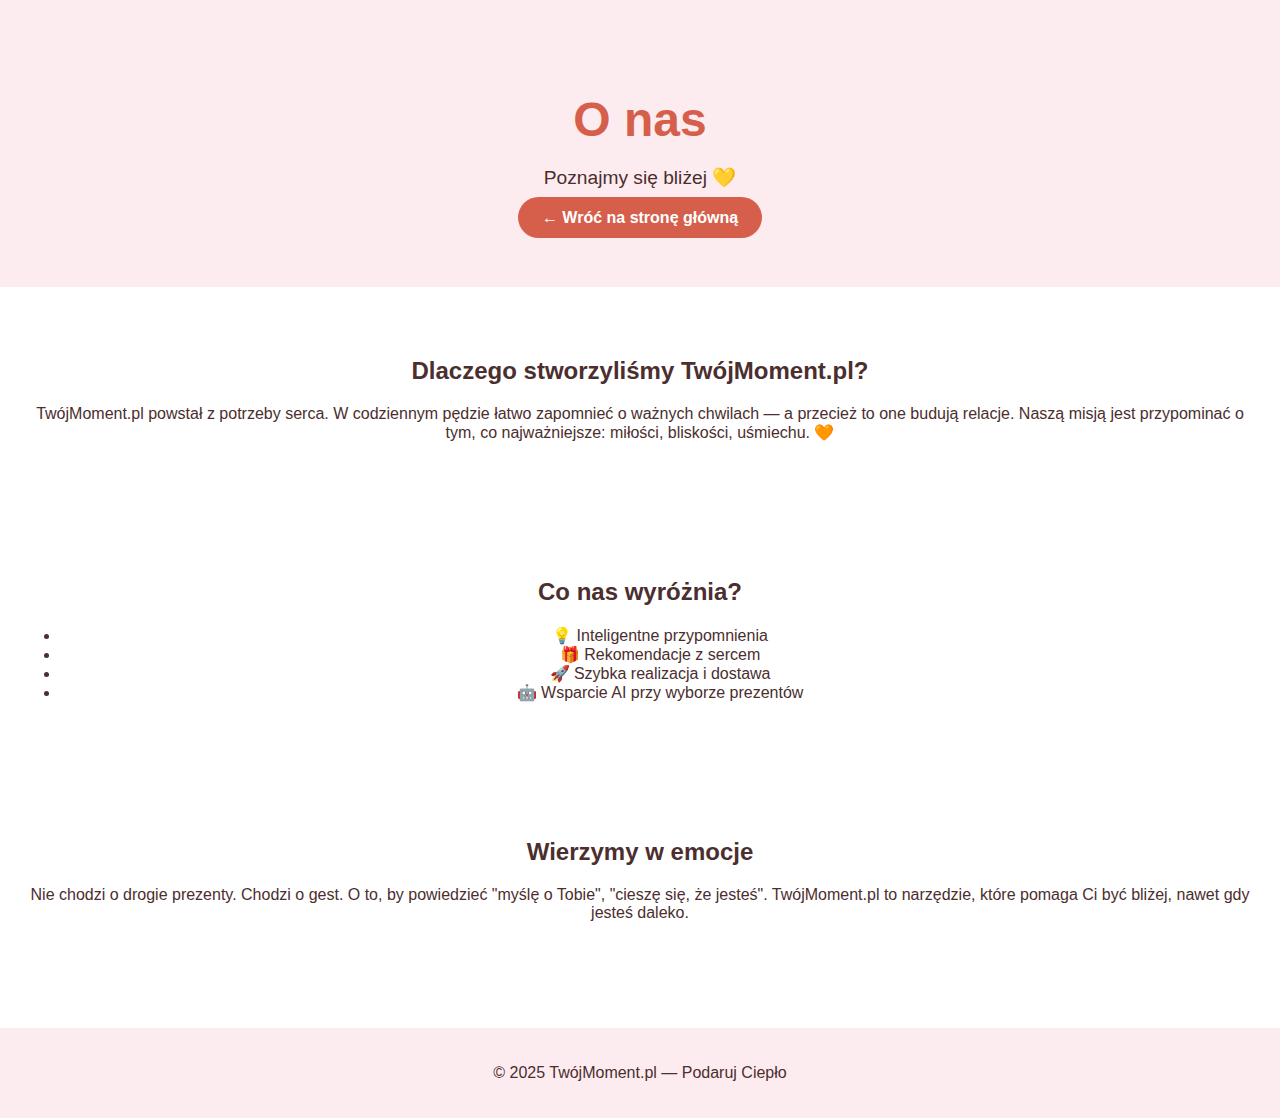
<file: about.html>
<!DOCTYPE html>
<html lang="pl">
<head>
  <meta charset="UTF-8" />
  <meta name="viewport" content="width=device-width, initial-scale=1.0"/>
  <title>O nas – TwójMoment.pl</title>
  <link rel="stylesheet" href="style.css" />
</head>
<body>
  <header class="hero">
    <div class="hero-content">
      <h1>O nas</h1>
      <p>Poznajmy się bliżej 💛</p>
      <a href="index.html" class="cta-btn">← Wróć na stronę główną</a>
    </div>
  </header>

  <section class="section">
    <h2>Dlaczego stworzyliśmy TwójMoment.pl?</h2>
    <p>
      TwójMoment.pl powstał z potrzeby serca. W codziennym pędzie łatwo zapomnieć o ważnych chwilach —
      a przecież to one budują relacje. Naszą misją jest przypominać o tym, co najważniejsze: miłości,
      bliskości, uśmiechu. 🧡
    </p>
  </section>

  <section class="section gifts">
    <h2>Co nas wyróżnia?</h2>
    <ul>
      <li>💡 Inteligentne przypomnienia</li>
      <li>🎁 Rekomendacje z sercem</li>
      <li>🚀 Szybka realizacja i dostawa</li>
      <li>🤖 Wsparcie AI przy wyborze prezentów</li>
    </ul>
  </section>

  <section class="section calendar">
    <h2>Wierzymy w emocje</h2>
    <p>
      Nie chodzi o drogie prezenty. Chodzi o gest. O to, by powiedzieć "myślę o Tobie", "cieszę się, że jesteś".
      TwójMoment.pl to narzędzie, które pomaga Ci być bliżej, nawet gdy jesteś daleko.
    </p>
  </section>

  <footer>
    <p>&copy; 2025 TwójMoment.pl — Podaruj Ciepło</p>
  </footer>
</body>
</html>
</file>
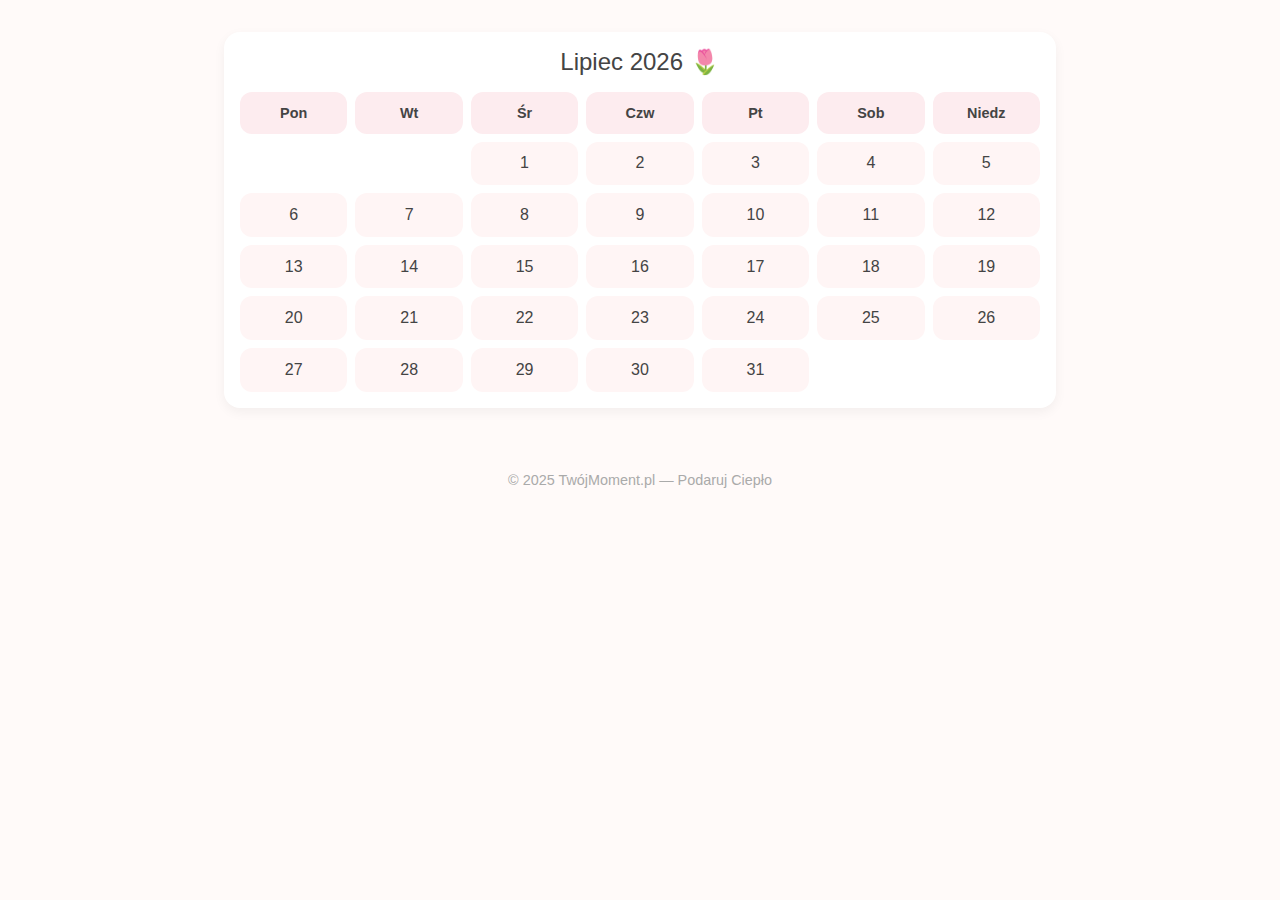
<file: kalendarz.html>
<!DOCTYPE html>
<html lang="pl">
<head>
  <meta charset="UTF-8" />
  <meta name="viewport" content="width=device-width, initial-scale=1.0"/>
  <title>Kalendarz</title>
  <link rel="icon" href="favicon.png" type="image/png" />
  <style>
    body {
      font-family: 'Segoe UI', sans-serif;
      background: #fffaf9;
      margin: 0;
      padding: 0;
      color: #444;
    }
    header {
      background-color: #d65f4c;
      color: white;
      padding: 2rem 1rem;
      text-align: center;
    }
    header h1 {
      margin: 0;
      font-size: 2rem;
    }
    .calendar {
      max-width: 800px;
      margin: 2rem auto;
      padding: 1rem;
      background: #fff;
      border-radius: 16px;
      box-shadow: 0 4px 12px rgba(0,0,0,0.05);
    }
    .month-title {
      text-align: center;
      font-size: 1.5rem;
      margin-bottom: 1rem;
    }
    .grid {
      display: grid;
      grid-template-columns: repeat(7, 1fr);
      gap: 0.5rem;
    }
    .day, .day-name {
      text-align: center;
      padding: 0.8rem;
      border-radius: 12px;
    }
    .day-name {
      background: #fdecef;
      font-weight: bold;
      font-size: 0.9rem;
    }
    .day {
      background: #fff5f5;
      cursor: pointer;
      transition: background 0.3s;
    }
    .day:hover {
      background: #fcd1d1;
    }
    .event {
      margin-top: 0.3rem;
      font-size: 0.85rem;
      background: #fce4ec;
      border-radius: 8px;
      padding: 0.2rem 0.4rem;
      font-weight: 500;
    }
    .footer {
      text-align: center;
      padding: 2rem 1rem;
      font-size: 0.9rem;
      color: #aaa;
    }
  </style>
</head>
<body>
  

  <div class="calendar">
    <div class="month-title" id="monthName">Marzec 2025 🌷</div>
    <div class="grid" id="calendarGrid">
      <!-- Calendar grid generated by JS -->
    </div>
  </div>

  <div class="footer">
    &copy; 2025 TwójMoment.pl — Podaruj Ciepło
  </div>

  <script>
    const daysOfWeek = ['Pon', 'Wt', 'Śr', 'Czw', 'Pt', 'Sob', 'Niedz'];
    const grid = document.getElementById("calendarGrid");
    const events = JSON.parse(localStorage.getItem("customEmotionalEvents")) || {};

    const eventOptions = [
      "🎉 Urodziny bliskiej osoby",
      "💌 Rocznica ważnego dnia",
      "🌿 Moment dla siebie",
      "📦 Niespodzianka dla kogoś",
      "🧁 Słodki gest",
      "🎈 Drobna radość",
      "🌸 Dzień wdzięczności",
      "🎁 Dzień dobra",
      "✨ Mały cud",
      "📖 Wspólne wspomnienie"
    ];

    function generateCalendar() {
      const today = new Date();
      const year = today.getFullYear();
      const month = today.getMonth();
      const firstDay = new Date(year, month, 1);
      const lastDay = new Date(year, month + 1, 0);
      const monthName = today.toLocaleDateString("pl-PL", { month: 'long', year: 'numeric' });
      document.getElementById("monthName").textContent = monthName.charAt(0).toUpperCase() + monthName.slice(1) + " 🌷";

      daysOfWeek.forEach(d => {
        const dn = document.createElement("div");
        dn.className = "day-name";
        dn.innerText = d;
        grid.appendChild(dn);
      });

      for (let i = 0; i < firstDay.getDay() - 1; i++) {
        const blank = document.createElement("div");
        grid.appendChild(blank);
      }

      for (let d = 1; d <= lastDay.getDate(); d++) {
        const dateStr = `${year}-${month + 1}-${d}`;
        const dayBox = document.createElement("div");
        dayBox.className = "day";
        dayBox.innerHTML = d;

        if (events[dateStr]) {
          const e = document.createElement("div");
          e.className = "event";
          e.innerText = events[dateStr];
          dayBox.appendChild(e);
        }

        dayBox.onclick = () => {
          let options = eventOptions.map(opt => `<option value="${opt}">${opt}</option>`).join('');
          const formHtml = `
            <div style='font-family:Segoe UI; font-size:0.95rem'>
              <label>Wybierz wydarzenie:</label><br/>
              <select id="eventSelect">${options}</select><br/><br/>
              <label>Lub wpisz swoją nazwę:</label><br/>
              <input type="text" id="customEvent" placeholder="Inna nazwa" style="width: 100%; padding: 6px; border-radius: 8px; border: 1px solid #ccc;"><br/><br/>
              <label>Dodaj emoji (opcjonalnie):</label><br/>
              <input type="text" id="emoji" placeholder="np. 💖" style="width: 100%; padding: 6px; border-radius: 8px; border: 1px solid #ccc;">
            </div>
          `;

          const wrapper = document.createElement('div');
          wrapper.innerHTML = formHtml;
          const modal = document.createElement('div');
          modal.style = "position:fixed; top:0; left:0; width:100%; height:100%; background:rgba(0,0,0,0.4); display:flex; align-items:center; justify-content:center;";
          modal.appendChild(wrapper);

          const save = document.createElement("button");
          save.textContent = "Zapisz";
          save.style = "margin-top:1rem; padding:0.5rem 1rem; border:none; background:#d65f4c; color:white; border-radius:8px; cursor:pointer;";
          save.onclick = () => {
            const selected = document.getElementById("eventSelect").value;
            const custom = document.getElementById("customEvent").value;
            const emoji = document.getElementById("emoji").value;
            const finalTitle = emoji + " " + (custom || selected);
            events[dateStr] = finalTitle;
            localStorage.setItem("customEmotionalEvents", JSON.stringify(events));
            modal.remove();
            location.reload();
          };
          wrapper.appendChild(save);
          modal.onclick = e => { if (e.target === modal) modal.remove(); };
          document.body.appendChild(modal);
        }

        grid.appendChild(dayBox);
      }
    }

    generateCalendar();
  </script>
</body>
</html>
</file>
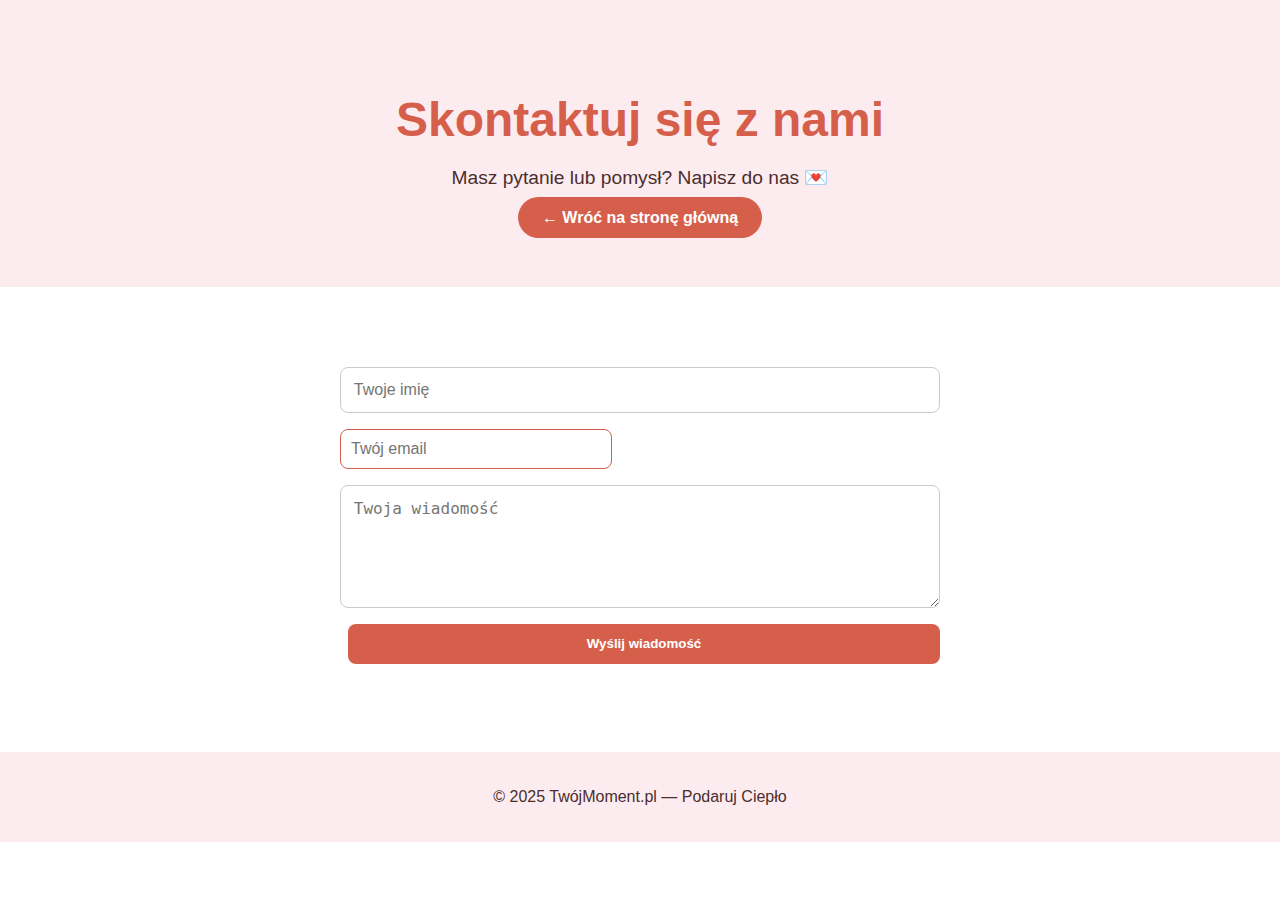
<file: kontakt.html>
<!DOCTYPE html>
<html lang="pl">
<head>
  <meta charset="UTF-8" />
  <meta name="viewport" content="width=device-width, initial-scale=1.0"/>
  <title>Kontakt – TwójMoment.pl</title>
  <link rel="stylesheet" href="style.css" />
  <style>
    .kontakt-section {
      max-width: 600px;
      margin: auto;
      padding: 3rem 1rem;
      text-align: center;
    }
    form {
      display: flex;
      flex-direction: column;
      gap: 1rem;
      margin-top: 2rem;
    }
    input, textarea {
      padding: 0.8rem;
      border-radius: 8px;
      border: 1px solid #ccc;
      font-size: 1rem;
    }
    button {
      background-color: #d65f4c;
      color: white;
      border: none;
      padding: 0.8rem;
      border-radius: 8px;
      cursor: pointer;
      font-weight: bold;
    }
    .success-message {
      margin-top: 1rem;
      color: #d65f4c;
      font-weight: 500;
      display: none;
    }
  </style>
</head>
<body>
  <header class="hero">
    <div class="hero-content">
      <h1>Skontaktuj się z nami</h1>
      <p>Masz pytanie lub pomysł? Napisz do nas 💌</p>
      <a href="index.html" class="cta-btn">← Wróć na stronę główną</a>
    </div>
  </header>

  <section class="kontakt-section">
    <form action="https://formspree.io/f/mzzebobp" method="POST">
      <input type="text" name="name" placeholder="Twoje imię" required>
      <input type="email" name="_replyto" placeholder="Twój email" required>
      <textarea name="message" rows="5" placeholder="Twoja wiadomość" required></textarea>
      <button type="submit">Wyślij wiadomość</button>
      
<p class="success-message">
  Dziękujemy z całego serca! 💖<br/>
  Twoja wiadomość właśnie dodała nam uśmiechu.<br/>
  Traktujemy każdy kontakt wyjątkowo i z troską – odezwiemy się tak szybko, jak to możliwe.<br/><br/>
  <strong>Twój Moment to również nasz moment.</strong><br/>Dziękujemy, że jesteś z nami. 🌸
</p>

    </form>
  </section>

  <footer>
    <p>&copy; 2025 TwójMoment.pl — Podaruj Ciepło</p>
  </footer>

  <script>
    const form = document.querySelector("form");
    const success = document.querySelector(".success-message");

    form.addEventListener("submit", (e) => {
      e.preventDefault();
      const data = new FormData(form);
      fetch(form.action, {
        method: "POST",
        body: data,
        headers: { 'Accept': 'application/json' }
      }).then(response => {
        if (response.ok) {
          success.style.display = "block";
          form.reset();
        }
      });
    });
  </script>
</body>
</html>
</file>
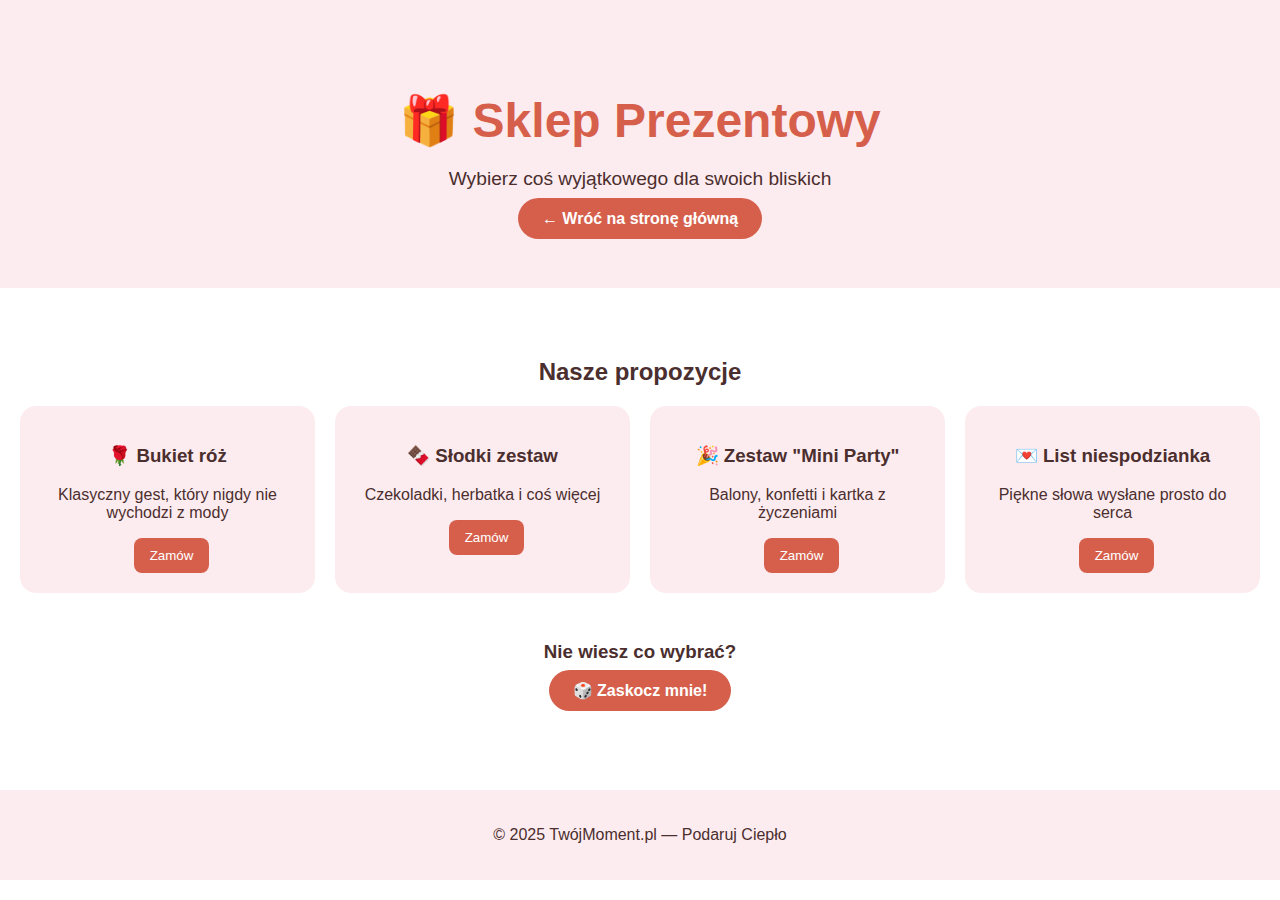
<file: sklep.html>
<!DOCTYPE html>
<html lang="pl">
<head>
  <meta charset="UTF-8" />
  <meta name="viewport" content="width=device-width, initial-scale=1.0"/>
  <title>Sklep – TwójMoment.pl</title>
  <link rel="stylesheet" href="style.css" />
  <style>
    .modal {
      display: none;
      position: fixed;
      z-index: 999;
      left: 0; top: 0;
      width: 100%; height: 100%;
      background: rgba(0,0,0,0.5);
      justify-content: center;
      align-items: center;
    }
    .modal-content {
      background: #fff;
      padding: 2rem;
      border-radius: 12px;
      max-width: 400px;
      width: 90%;
      text-align: center;
      position: relative;
    }
    .modal-content h3 {
      margin-bottom: 1rem;
    }
    .modal-content input, .modal-content textarea {
      width: 100%;
      margin-bottom: 1rem;
      padding: 0.5rem;
      border-radius: 6px;
      border: 1px solid #ccc;
    }
    .modal-content button {
      background: #d65f4c;
      color: white;
      padding: 0.5rem 1rem;
      border: none;
      border-radius: 6px;
      cursor: pointer;
    }
    .close-btn {
      position: absolute;
      top: 10px;
      right: 16px;
      background: none;
      border: none;
      font-size: 20px;
      cursor: pointer;
      color: #aaa;
    }
    .close-btn:hover {
      color: #d65f4c;
    }
  </style>
</head>
<body>
  <header class="hero">
    <div class="hero-content">
      <h1>🎁 Sklep Prezentowy</h1>
      <p>Wybierz coś wyjątkowego dla swoich bliskich</p>
      <a href="index.html" class="cta-btn">← Wróć na stronę główną</a>
    </div>
  </header>

  <section class="section gifts">
    <h2>Nasze propozycje</h2>
    <div class="gift-grid">
      <div class="gift-item">
        <h3>🌹 Bukiet róż</h3>
        <p>Klasyczny gest, który nigdy nie wychodzi z mody</p>
        <button class="order-btn">Zamów</button>
      </div>
      <div class="gift-item">
        <h3>🍫 Słodki zestaw</h3>
        <p>Czekoladki, herbatka i coś więcej</p>
        <button class="order-btn">Zamów</button>
      </div>
      <div class="gift-item">
        <h3>🎉 Zestaw "Mini Party"</h3>
        <p>Balony, konfetti i kartka z życzeniami</p>
        <button class="order-btn">Zamów</button>
      </div>
      <div class="gift-item">
        <h3>💌 List niespodzianka</h3>
        <p>Piękne słowa wysłane prosto do serca</p>
        <button class="order-btn">Zamów</button>
      </div>
    </div>

    <div style="text-align: center; margin-top: 3rem;">
      <h3>Nie wiesz co wybrać?</h3>
      <a href="zaskocz.html" class="cta-btn">🎲 Zaskocz mnie!</a>
    </div>
  </section>

  <div class="modal" id="orderModal">
    <div class="modal-content">
      <button class="close-btn" onclick="closeModal()">×</button>
      <h3>Zamów prezent 🎁</h3>
      <form id="orderForm">
        <input type="text" placeholder="Imię" required />
        <input type="email" placeholder="Email" required />
        <textarea placeholder="Dodatkowe informacje" rows="4"></textarea>
        <button type="submit">Wyślij zamówienie</button>
      </form>
      <p id="confirmationMessage" style="display:none; color: #d65f4c; margin-top: 1rem;">Dziękujemy! Skontaktujemy się wkrótce 😊</p>
    </div>
  </div>

  <footer>
    <p>&copy; 2025 TwójMoment.pl — Podaruj Ciepło</p>
  </footer>

  <script>
    const modal = document.getElementById("orderModal");
    const buttons = document.querySelectorAll(".order-btn");
    const form = document.getElementById("orderForm");
    const message = document.getElementById("confirmationMessage");

    buttons.forEach(btn => {
      btn.addEventListener("click", () => {
        modal.style.display = "flex";
      });
    });

    function closeModal() {
      modal.style.display = "none";
      message.style.display = "none";
      form.style.display = "block";
    }

    form.addEventListener("submit", (e) => {
      e.preventDefault();
      form.style.display = "none";
      message.style.display = "block";
    });

    window.onclick = function(event) {
      if (event.target == modal) {
        closeModal();
      }
    };
  </script>
</body>
</html>
</file>
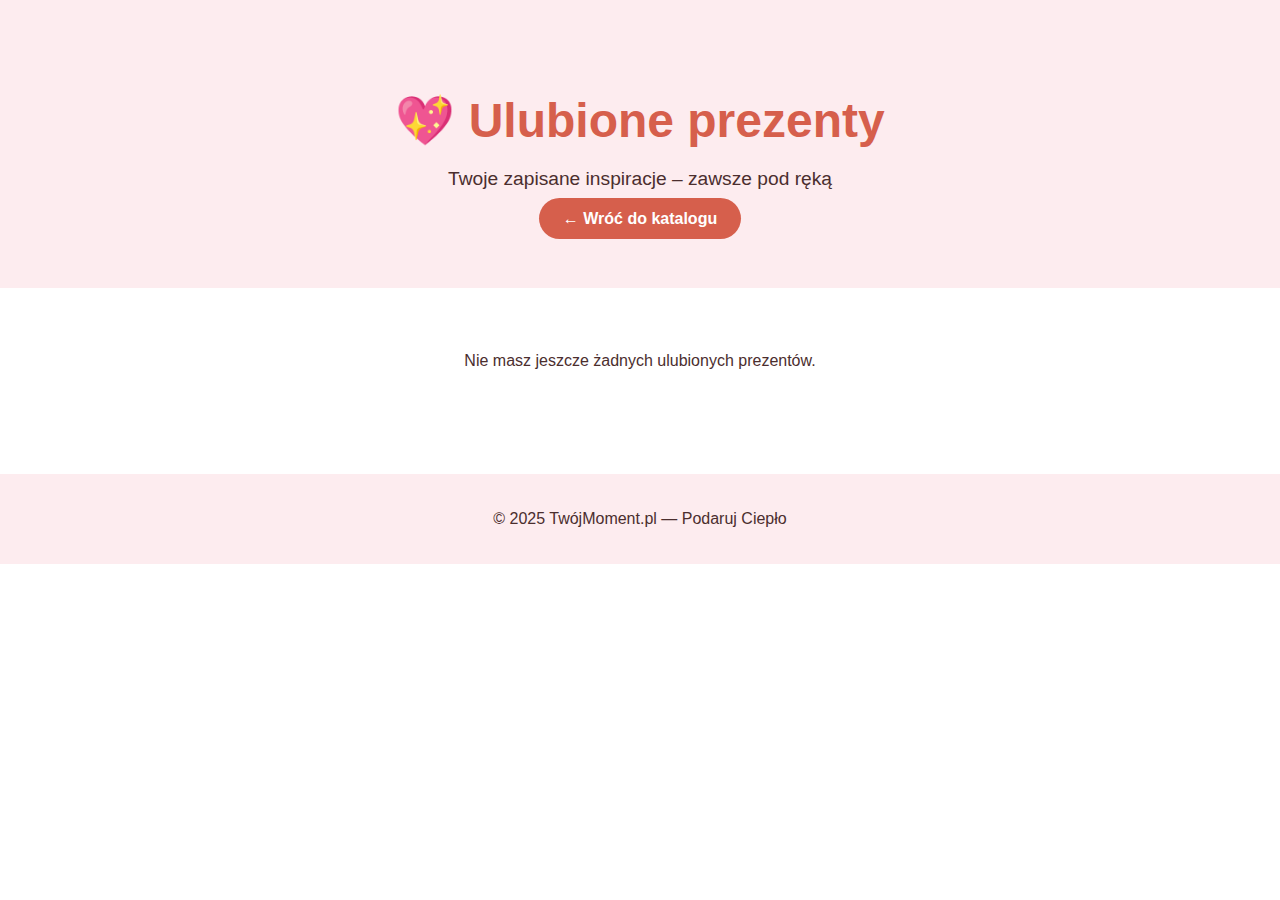
<file: ulubione.html>
<!DOCTYPE html>
<html lang="pl">
<head>
  <meta charset="UTF-8" />
  <meta name="viewport" content="width=device-width, initial-scale=1.0"/>
  <title>Ulubione – TwójMoment.pl</title>
  <link rel="stylesheet" href="style.css" />
  <style>
    .ulubione-section {
      max-width: 900px;
      margin: auto;
      padding: 3rem 1rem;
      text-align: center;
    }
    .product-card {
      background: #fdecef;
      border-radius: 16px;
      padding: 1.5rem;
      box-shadow: 0 2px 6px rgba(0,0,0,0.05);
      margin-bottom: 1.5rem;
    }
    .product-card h3 {
      margin-bottom: 0.5rem;
    }
    .product-card p {
      color: #444;
    }
    .remove-btn {
      background: none;
      border: none;
      color: #d65f4c;
      font-weight: bold;
      cursor: pointer;
      margin-top: 0.5rem;
    }
  </style>
</head>
<body>
  <header class="hero">
    <div class="hero-content">
      <h1>💖 Ulubione prezenty</h1>
      <p>Twoje zapisane inspiracje – zawsze pod ręką</p>
      <a href="produkty.html" class="cta-btn">← Wróć do katalogu</a>
    </div>
  </header>

  <section class="ulubione-section" id="favoritesList">
    <p>Ładuję Twoje ulubione prezenty...</p>
  </section>

  <footer>
    <p>&copy; 2025 TwójMoment.pl — Podaruj Ciepło</p>
  </footer>

  <script>
    const favoritesList = document.getElementById("favoritesList");
    const favorites = JSON.parse(localStorage.getItem("favorites")) || [];

    function renderFavorites() {
      if (favorites.length === 0) {
        favoritesList.innerHTML = "<p>Nie masz jeszcze żadnych ulubionych prezentów.</p>";
        return;
      }

      favoritesList.innerHTML = "";
      favorites.forEach((item, index) => {
        const card = document.createElement("div");
        card.className = "product-card";
        card.innerHTML = `
          <h3>${item.title}</h3>
          <p>${item.description}</p>
          <button class="remove-btn" onclick="removeFavorite(${index})">Usuń z ulubionych</button>
        `;
        favoritesList.appendChild(card);
      });
    }

    function removeFavorite(index) {
      favorites.splice(index, 1);
      localStorage.setItem("favorites", JSON.stringify(favorites));
      renderFavorites();
    }

    renderFavorites();
  </script>
</body>
</html>
</file>
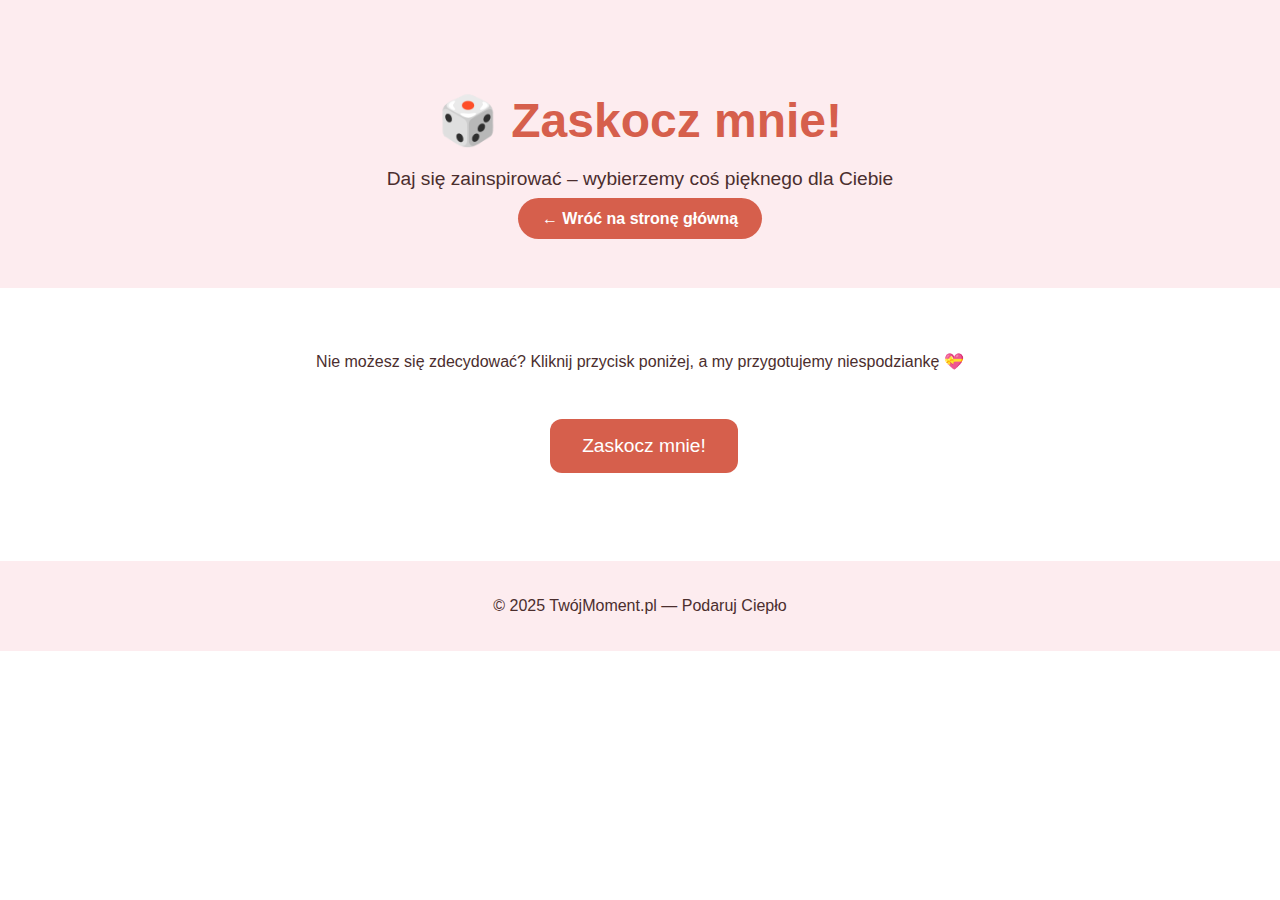
<file: zaskocz.html>
<!DOCTYPE html>
<html lang="pl">
<head>
  <meta charset="UTF-8" />
  <meta name="viewport" content="width=device-width, initial-scale=1.0"/>
  <title>Zaskocz mnie! – TwójMoment.pl</title>
  <link rel="stylesheet" href="style.css" />
  <style>
    .zaskocz-section {
      max-width: 700px;
      margin: auto;
      padding: 3rem 1rem;
      text-align: center;
    }
    .surprise-btn {
      background-color: #d65f4c;
      color: white;
      padding: 1rem 2rem;
      font-size: 1.2rem;
      border: none;
      border-radius: 12px;
      cursor: pointer;
      margin-top: 2rem;
    }
    .surprise-box {
      display: none;
      margin-top: 2rem;
      padding: 2rem;
      background-color: #fdecef;
      border-radius: 16px;
      font-size: 1.1rem;
      line-height: 1.6;
      animation: fadeIn 1s ease forwards;
    }
    @keyframes fadeIn {
      from { opacity: 0; transform: translateY(10px); }
      to { opacity: 1; transform: translateY(0); }
    }
  </style>
</head>
<body>
  <header class="hero">
    <div class="hero-content">
      <h1>🎲 Zaskocz mnie!</h1>
      <p>Daj się zainspirować – wybierzemy coś pięknego dla Ciebie</p>
      <a href="index.html" class="cta-btn">← Wróć na stronę główną</a>
    </div>
  </header>

  <section class="zaskocz-section">
    <p>Nie możesz się zdecydować? Kliknij przycisk poniżej, a my przygotujemy niespodziankę 💝</p>
    <button class="surprise-btn" onclick="showSurprise()">Zaskocz mnie!</button>

    <div class="surprise-box" id="surpriseBox">
      <strong>🎁 Twój prezent to:</strong><br/>
      🌸 <em>Zestaw relaksacyjny: świeca, herbatka i osobisty liścik</em><br/>
      ✨ Dostarczymy go z miłością i troską – jak od Ciebie, tylko szybciej 💌
    </div>
  </section>

  <footer>
    <p>&copy; 2025 TwójMoment.pl — Podaruj Ciepło</p>
  </footer>

  <script>
    function showSurprise() {
      const box = document.getElementById("surpriseBox");
      box.style.display = "block";
    }
  </script>
</body>
</html>
</file>
<file: style.css>
body {
  margin: 0;
  font-family: 'Segoe UI', sans-serif;
  background-color: #fff;
  color: #4B2E2E;
}

.hero {
  background-color: #fdecef;
  text-align: center;
  padding: 60px 20px;
}

.hero-content h1 {
  font-size: 3rem;
  margin-bottom: 10px;
  color: #d65f4c;
}

.hero-content p {
  font-size: 1.2rem;
  margin-bottom: 20px;
}

.cta-btn {
  background-color: #d65f4c;
  color: #fff;
  padding: 12px 24px;
  border-radius: 30px;
  text-decoration: none;
  font-weight: bold;
}

.section {
  padding: 50px 20px;
  text-align: center;
}

.gift-grid {
  display: grid;
  grid-template-columns: repeat(auto-fit, minmax(180px, 1fr));
  gap: 20px;
  margin-top: 20px;
}

.gift-item {
  background-color: #fdecef;
  padding: 20px;
  border-radius: 16px;
}

form {
  margin-top: 20px;
}

input[type="email"] {
  padding: 10px;
  width: 250px;
  border: 1px solid #d65f4c;
  border-radius: 8px;
}

button {
  background-color: #d65f4c;
  color: white;
  padding: 10px 16px;
  border: none;
  border-radius: 8px;
  margin-left: 8px;
  cursor: pointer;
}

footer {
  background-color: #fdecef;
  text-align: center;
  padding: 20px;
  margin-top: 40px;
}
</file>
